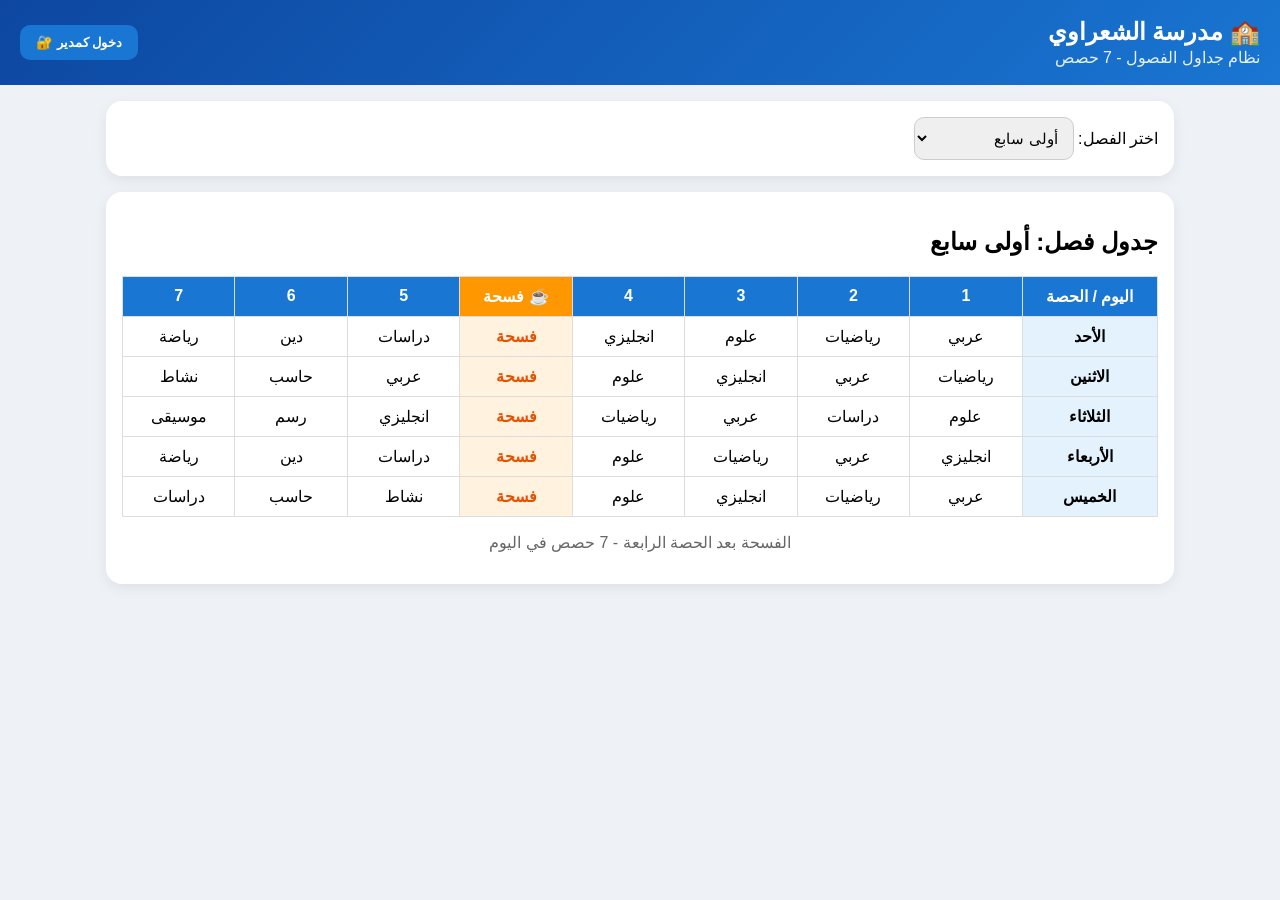
<file: index.html>
<!DOCTYPE html>
<html lang="en">
<head>
    <meta charset="UTF-8">
    <meta name="viewport" content="width=device-width, initial-scale=1.0">
    <title>Document</title>
</head>
<body>
    <!DOCTYPE html>
<html lang="ar" dir="rtl">
<head>
<meta charset="UTF-8">
<meta name="viewport" content="width=device-width, initial-scale=1.0">
<title>مدرسة الشعراوي - جداول الفصول</title>
<link rel="stylesheet" href="style.css">
</head>
<body>
<header>
  <div>
    <h1>🏫 مدرسة الشعراوي</h1>
    <p>نظام جداول الفصول - 7 حصص</p>
  </div>
  <div>
    <button id="adminBtn">دخول كمدير 🔐</button>
    <button id="logoutBtn" class="hidden">خروج</button>
  </div>
</header>

<div id="loginModal" class="modal hidden">
  <div class="modal-content">
    <h3>دخول المدير</h3>
    <p>الباسورد: Shaarawy@2026</p>
    <input type="password" id="passwordInput" placeholder="اكتب الباسورد">
    <button id="loginSubmit">دخول</button>
    <button id="closeModal" class="gray">إلغاء</button>
    <p id="loginError"></p>
  </div>
</div>

<main>
  <div id="adminPanel" class="hidden card">
    <h2>⚙️ لوحة المدير</h2>
    <div class="row">
      <input type="text" id="newClassName" placeholder="اسم فصل جديد - مثلا: أولى سابع">
      <button id="addClassBtn">+ إضافة فصل</button>
      <button id="deleteClassBtn" class="red">حذف الفصل الحالي</button>
    </div>
    <div class="row">
      <input type="text" id="newPassword" placeholder="غير الباسورد">
      <button id="changePassBtn">تغيير الباسورد</button>
      <span>دوس على أي خانة في الجدول وعدلها، بتتحفظ لوحدها</span>
    </div>
  </div>

  <div class="card">
    <label>اختر الفصل:</label>
    <select id="classSelect"></select>
  </div>

  <div class="card">
    <h2 id="classTitle">جدول الفصل</h2>
    <div class="table-wrap">
    <table>
      <thead>
        <tr>
          <th>اليوم / الحصة</th>
          <th>1</th><th>2</th><th>3</th><th>4</th>
          <th class="break-col">☕ فسحة</th>
          <th>5</th><th>6</th><th>7</th>
        </tr>
      </thead>
      <tbody id="tableBody"></tbody>
    </table>
    </div>
    <p class="note">الفسحة بعد الحصة الرابعة - 7 حصص في اليوم</p>
  </div>
</main>
<script src="script.js"></script>
</body>
</html>
</body>
</html>
</file>
<file: style.css>
*{font-family:Tahoma,sans-serif;box-sizing:border-box}
body{background:#eef2f7;margin:0}
header{background:linear-gradient(135deg,#0d47a1,#1976d2);color:#fff;padding:18px 20px;display:flex;justify-content:space-between;align-items:center}
header h1{margin:0;font-size:24px} header p{margin:2px 0 0;opacity:.9}
button{cursor:pointer;padding:10px 16px;border:none;border-radius:10px;background:#1976d2;color:#fff;font-weight:bold}
button:hover{opacity:.9} .red{background:#d32f2f!important} .gray{background:#78909c!important}
main{max-width:1100px;margin:auto;padding:16px}
.card{background:#fff;padding:16px;border-radius:16px;margin-bottom:16px;box-shadow:0 4px 14px rgba(0,0,0,.07)}
.row{display:flex;gap:10px;flex-wrap:wrap;margin-bottom:10px;align-items:center}
input,select{padding:11px;border:1px solid #ccc;border-radius:10px;flex:1;min-width:160px;font-size:15px}
.table-wrap{overflow-x:auto}
table{width:100%;border-collapse:collapse;min-width:800px}
th,td{border:1px solid #ddd;padding:10px;text-align:center}
th{background:#1976d2;color:#fff}
td{background:#fff;min-width:90px}
td[contenteditable="true"]{background:#fffde7;outline:2px solid #ffc107}
.break-col{background:#ff9800!important;color:#fff}
td.break{background:#fff3e0;font-weight:bold;color:#e65100}
.modal{position:fixed;inset:0;background:rgba(0,0,0,.5);display:flex;justify-content:center;align-items:center;z-index:99}
.modal-content{background:#fff;padding:22px;border-radius:16px;width:320px;text-align:center}
.modal-content input{width:100%;margin:10px 0}
.hidden{display:none!important}
.note{text-align:center;color:#666}
</file>
